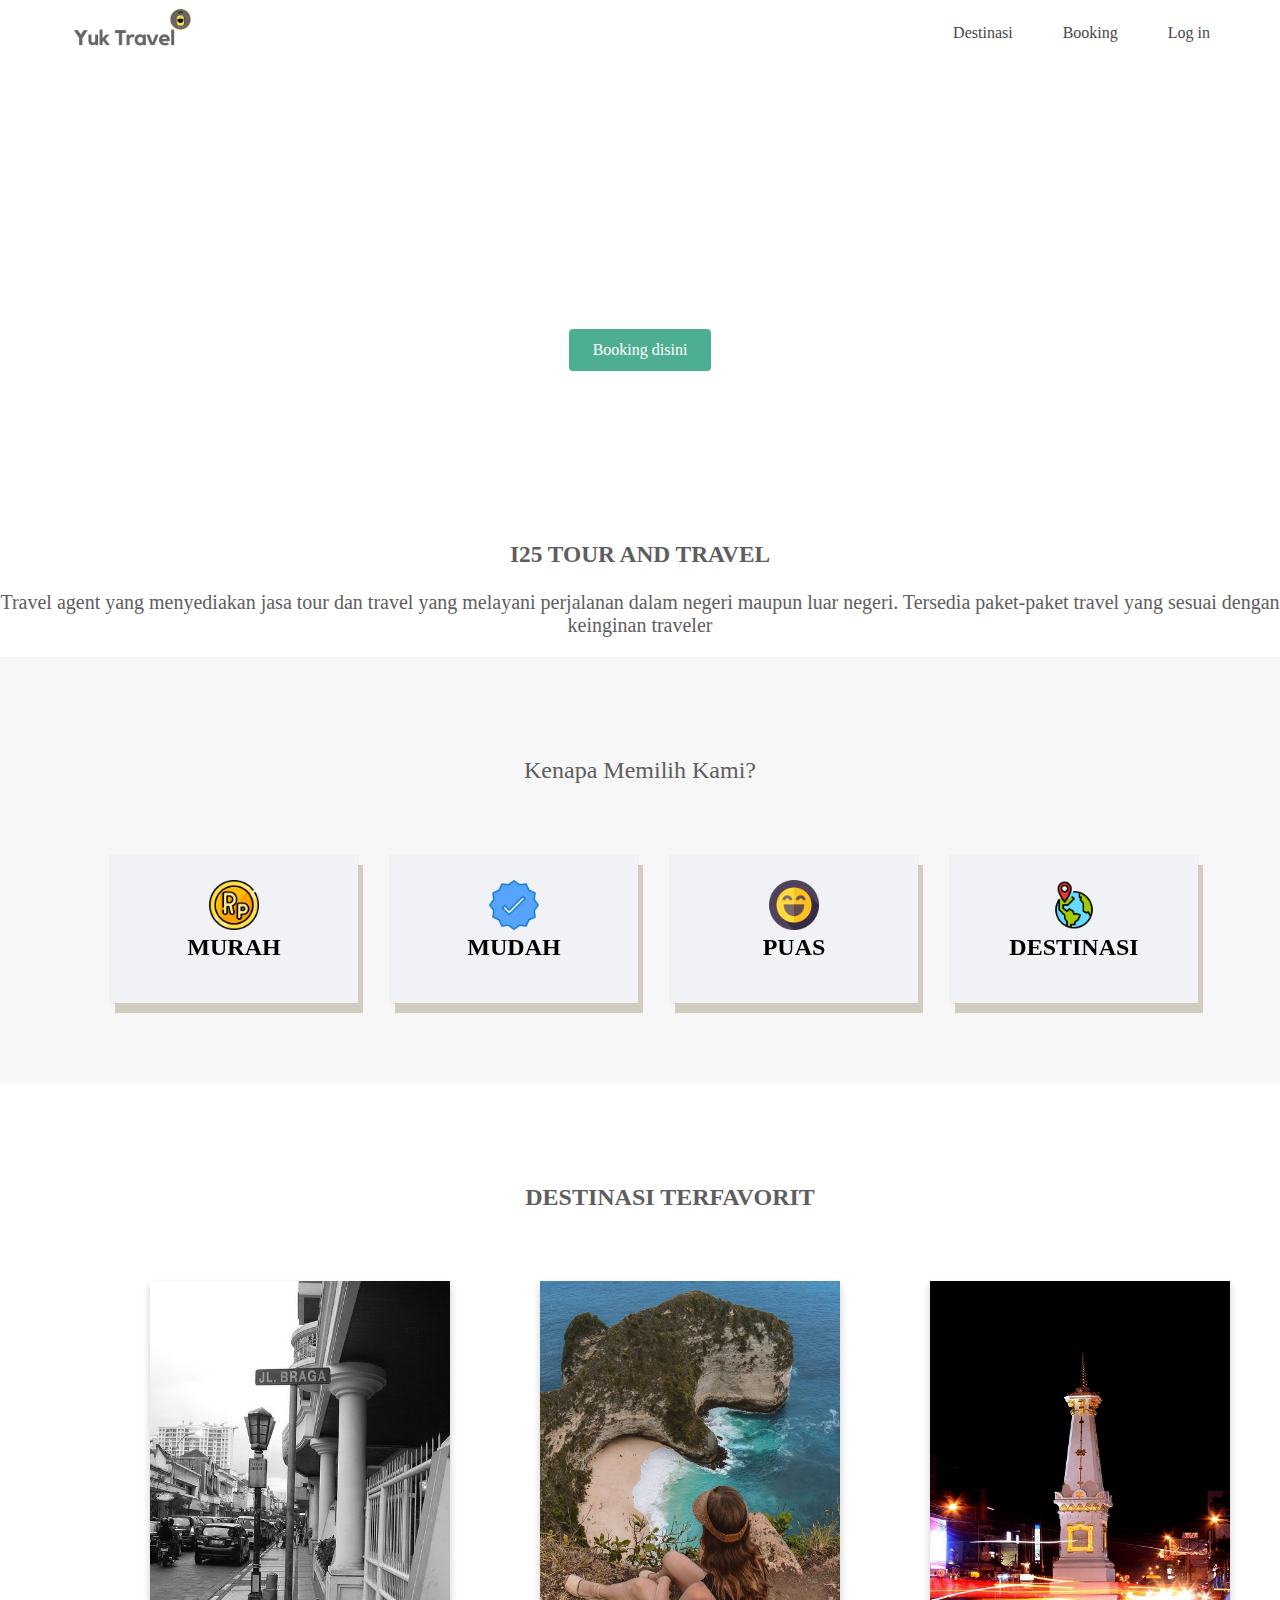
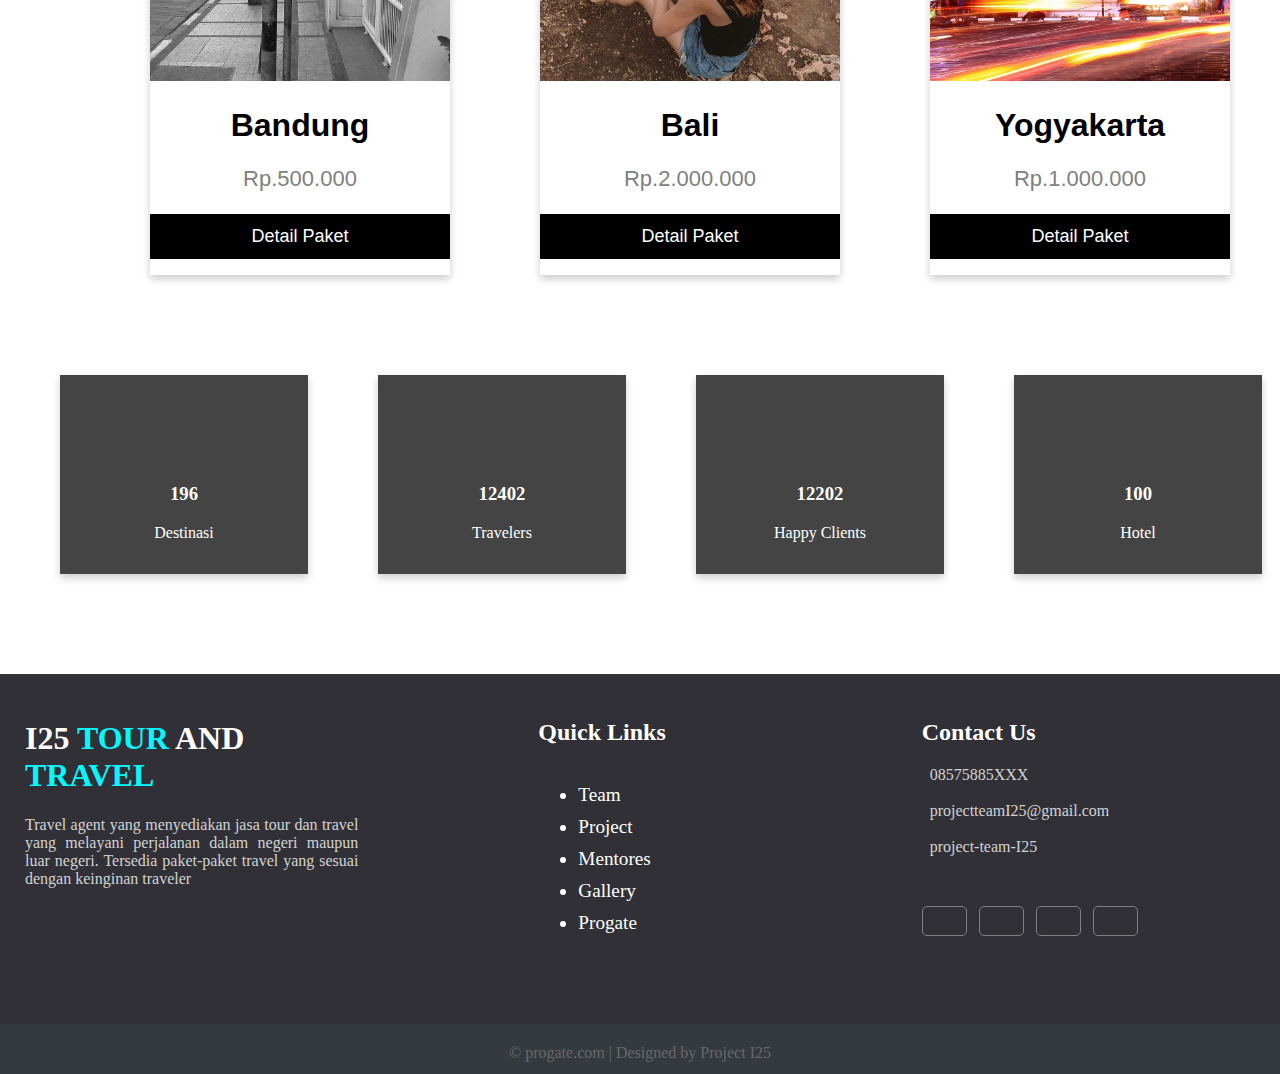
<file: index.html>
<!DOCTYPE html>
<html>
  <head>
    <meta charset="utf-8">
    <meta name="viewport" content="width=device-width, initial-scale=1.0">
    <title>Yuk Travel</title>
    <link rel="stylesheet" href="stylesheet.css">
    <link rel="stylesheet" href="responsive.css">
    <link rel="stylesheet" href="https://use.fontawesome.com/releases/v5.8.1/css/all.css" integrity="sha384-50oBUHEmvpQ+1lW4y57PTFmhCaXp0ML5d60M1M7uH2+nqUivzIebhndOJK28anvf" crossorigin="anonymous">
  </head>
  <body>
      <!-- header -->
    <header>
      <div class="container">
        <div class="header-left">
          <img class="logo" src="img/Yuk Travel.png">
        </div>
        <span class="fa fa-bars menu-icon"></span>
        <div class="header-right">
          <a href="#">Destinasi</a>
          <a href="#">Booking</a>
          <a href="#" class="login">Log in</a>
        </div>
      </div>
    </header>
    <!-- header end -->

    <!-- menu utama -->
     <div class="top-wrapper">
      <div class="container">
        <h1>WELCOME TO I25 TOUR AND TRAVEL</h1>
        <h2>Penyempurna Liburanmu</h2>
        <div class="btn-wrapper">
          <a href="#" class="btn signup">Booking disini</a>
        </div>
      </div>
    </div>
    <!-- menu utama end -->

    <!-- menu tambahan -->
    <div class="judul">
        <h3>I25 TOUR AND TRAVEL</h3>
        <P>Travel agent yang menyediakan jasa tour dan travel yang melayani perjalanan dalam negeri maupun luar negeri. Tersedia paket-paket travel yang sesuai dengan keinginan traveler</P>
    </div>
    <div class="lesson-wrapper">
      <div class="container">
        <div class="heading">
          <h2>Kenapa Memilih Kami?</h2>
        </div>
        <div class="lessons">
            <div class="flip-box">
                <div class="flip-box-inner">
                  <div class="flip-box-front">
                      <img class="rupiah" src="img/indonesian-rupiah.png">
                      <h2>MURAH</h2>
                  </div>
                  <div class="flip-box-back">
                    <p>Harga yang murah dengan berbagai paket yang disediakan</p>
                  </div>
                </div>
            </div>
            <div class="flip-box">
                <div class="flip-box-inner">
                  <div class="flip-box-front">
                    <img class="ceklis" src="img/correct.png">
                    <h2>MUDAH</h2>
                  </div>
                  <div class="flip-box-back">
                    <p>Proses booking yang sangat mudah</p>
                  </div>
                </div>
            </div>
            <div class="flip-box">
                <div class="flip-box-inner">
                  <div class="flip-box-front">
                    <img class="puas" src="img/happy.png">
                    <h2>PUAS</h2>
                  </div>
                  <div class="flip-box-back">
                    <p>Pelayanan yang kami berikan adalah yang terbaik dengan garansi kepuasan yang sangat baik</p>
                  </div>
                </div>
            </div>
            <div class="flip-box">
                <div class="flip-box-inner">
                  <div class="flip-box-front">
                    <img class="destinasi" src="img/destination.png">
                    <h2>DESTINASI</h2>
                  </div>
                  <div class="flip-box-back">
                    <p>Pilihan destinasi yang tersedia sangat banyak</p>
                  </div>
                </div>
            </div>
          <div class="clear"></div>
        </div>
      </div>
    </div>
    <div class="rekomendasi">
        <div class="heading1">
            <h2>DESTINASI TERFAVORIT</h2>
        </div>
        <div class="card">
            <img src="img/Bragaweg.jpg" alt="Bandung" style="width:100%">
            <h1>Bandung</h1>
            <p class="price">Rp.500.000</p>
            <p><button>Detail Paket</button></p>
        </div>
        <div class="card">
            <img src="img/Kelingking Beach Nusa Penida, Bali - Wishing on a Waterfall.jpg" alt="Bali" style="width:100%">
            <h1>Bali</h1>
            <p class="price">Rp.2.000.000</p>
            <p><button>Detail Paket</button></p>
        </div>
        <div class="card">
            <img src="img/Tugu Jogja - a night at the _Tugu_, a historical….jpg" alt="Yogyakarta" style="width:100%">
            <h1>Yogyakarta</h1>
            <p class="price">Rp.1.000.000</p>
            <p><button>Detail Paket</button></p>
        </div>
    </div>

    <div class="counter">
        <div class="row">
            <div class="column">
              <div class="card1">
                <p><i class="fa fa-plane" aria-hidden="true"></i></p>
                <h3>196</h3>
                <p>Destinasi</p>
              </div>
            </div>
          
            <div class="column">
              <div class="card1">
                <p><i class="fa fa-users" aria-hidden="true"></i></p>
                <h3>12402</h3>
                <p>Travelers</p>
              </div>
            </div>
          
            <div class="column">
              <div class="card1">
                <p><i class="fa fa-thumbs-up" aria-hidden="true"></i></p>
                <h3>12202</h3>
                <p>Happy Clients</p>
              </div>
            </div>
          
            <div class="column">
              <div class="card1">
                <p><i class="fa fa-bed" aria-hidden="true"></i></p>
                <h3>100</h3>
                <p>Hotel</p>
              </div>
            </div>
          </div>
    </div>
    <!-- menu tambahan end -->

    <!-- footer -->
    <div class="footer">
		<div class="footer-content">
			<div class="footer-section about"> 
				<h1 class="logo-text">I25 <span>TOUR </span> AND <span>TRAVEL</span></h1>
				<p>
					Travel agent yang menyediakan jasa tour dan travel yang melayani perjalanan dalam negeri maupun luar negeri. Tersedia paket-paket travel yang sesuai dengan keinginan traveler
				</p>
			</div>
			<div class="footer-section links">
				<h2>Quick Links</h2>
				<br>
				<ul>
					<a href="#">
						<li>Team</li>
					</a>
					<a href="#">
						<li>Project</li>
					</a>
					<a href="#">
						<li>Mentores</li>
					</a>
					<a href="#">
						<li>Gallery</li>
					</a>
					<a href="#">
						<li>Progate</li>
					</a>
				</ul>
			</div>
			<div class="footer-section contact-form">
        <h2>Contact Us</h2>
        <div class="kontak">
          <i class="fas fa-phone"></i> &nbsp; 08575885XXX <br><br>
          <i class="fas fa-envelope"></i> &nbsp; projectteamI25@gmail.com<br> <br>
          <i class="fab fa-github"></i> &nbsp; project-team-I25 <br>
        </div>
				<div class="socials">
					<a href="#"><i class="fab fa-facebook"></i></a>
					<a href="#"><i class="fab fa-instagram"></i></a>
					<a href="#"><i class="fab fa-twitter"></i></a>
					<a href="#"><i class="fab fa-youtube"></i></a>
				</div>
			</div>
		</div>
		<div class="footer-bottom">
			&copy; progate.com | Designed by Project I25
		</div>
	</div>
    <!-- footer end -->
  </body>
</html>
</file>
<file: stylesheet.css>
/* style header */
  * {
    box-sizing: border-box;
  }
  
  body {
    margin: 0;
    font-family: "Lucida Grande";
  }
  
  a {
    text-decoration: none;
  }
  
  .clear {
    clear: left;
  }
  
  .container {
    max-width: 1170px;
    width: 100%;
    padding: 0 15px;
    margin: 0 auto;
  }
  
  .top-wrapper {
    padding: 180px 0 100px 0;
    background-image: url(https://image.freepik.com/free-photo/top-view-travel-kit-elements-table_23-2148315777.jpg);
    background-size: cover;
    color: white;
    text-align: center;
  }
  
  .top-wrapper h1 {
    opacity: 0.7;
    font-size: 45px;
    letter-spacing: 5px;
    margin-bottom: 10px;
  }
  
  .btn-wrapper {
    text-align: center;
    margin: 20px 0;
  }
  
  .btn-wrapper p {
    margin: 10px 0;
  }
  
  .signup {
    background-color: #239b76;
  }

  .judul {
    text-align: center;
    margin-top: 50px;
    color: #5f5d60;
    font-size: 20px;
  }
  
  .flip-box {
    background-color: transparent;
    width: 250px;
    height: 150px;
    border: 1px solid #f1f1f1;
    perspective: 1000px;
    float: left;
    margin-left: 30px;
  }
  
  .flip-box-inner {
    position: relative;
    width: 100%;
    height: 100%;
    text-align: center;
    transition: transform 0.8s;
    transform-style: preserve-3d;
    display: flex;
    flex: auto;
  }
  
  .flip-box:hover .flip-box-inner {
    transform: rotateY(180deg);
  }
  
  .flip-box-front, .flip-box-back {
    position: absolute;
    width: 100%;
    height: 100%;
    -webkit-backface-visibility: hidden;
    backface-visibility: hidden;
  }

  .flip-box-front h2 {
    margin-top: 0px;
  }

  .flip-box-back p {
    margin-top: 60px;
  }
  
  .flip-box-front {
    background-color: #f1f2f6;
    color: black;
    box-shadow: 5px 10px #d1ccc0;
  }
  
  .flip-box-back {
    background-color: #63cdda;
    color: white;
    transform: rotateY(180deg);
  }

  .rupiah {
    width: 50px;
    margin-top: 25px;
  }
  .ceklis {
    width: 50px;
    margin-top: 25px;
  }
  .puas {
    width: 50px;
    margin-top: 25px;
  }
  .destinasi {
    width: 50px;
    margin-top: 25px;
  }
  
  .btn {
    padding: 12px 24px;
    color: white;
    display: inline-block;
    opacity: 0.8;
    border-radius: 4px;
    text-align: center;
  }
  
  .btn:hover {
    opacity: 1;
  }
  
  .fa {
    margin-right: 5px;
  }
  
  header {
    height: 65px;
    width: 100%;
    background-color: rgba(255, 255, 255,1.0);
    position :fixed;
    top: 0;
    z-index: 10;
  }
  
  .logo {
    width: 124px;
  }
  
  .header-left {
    float: left;
  }
  
  .header-right {
    float: right;
    margin-right: -25px;
  }
  
  .header-right a {
    line-height: 65px;
    padding: 0 25px;
    color: #464749;
    display: block;
    float: left;
    transition: all 0.5s;
  }
  
  .header-right a:hover {
    background-color: rgba(19, 182, 204, 0.3);
  }
  
  .menu-icon {
    color: white;
    float: right;
    font-size: 25px;
    padding: 21px 0;
    display: none;
  }
  
  
  .lesson-wrapper {
    padding-bottom: 80px;
    padding-left: 5%;
    padding-right: 5%;
    background-color: #f7f7f7;
    text-align: center;
  }

  .lesson {
    display: flex;
    flex: auto;
  }
  
  .heading {
    padding-top: 80px;
    padding-bottom: 50px;
    color: #5f5d60;
  }
  
  .heading h2 {
    font-weight: normal;
  }

  .card {
    box-shadow: 0 4px 8px 0 rgba(0, 0, 0, 0.2);
    max-width: 300px;
    text-align: center;
    font-family: arial;
    float: left;
    margin-left: 90px;
  }
  
  .price {
    color: grey;
    font-size: 22px;
  }
  
  .card button {
    border: none;
    outline: 0;
    padding: 12px;
    color: white;
    background-color: #000;
    text-align: center;
    cursor: pointer;
    width: 100%;
    font-size: 18px;
  }
  
  .card button:hover {
    opacity: 0.7;
  }

  .heading1 {
    padding-top: 80px;
    padding-bottom: 50px;
    color: #5f5d60;
    text-align: center;
  }

  .rekomendasi {
    margin-left: 60px;
    margin-bottom: 100px;
  }
  
  .heading h3 {
    font-weight: normal;
  }
  
 /* Float four columns side by side */
.column {
  float: left;
  width: 20%;
  padding: 0 5px;
  margin-left: 60px;
}

.row {margin: 0 -5px;}

/* Clear floats after the columns */
.row:after {
  content: "";
  display: table;
  clear: both;
}

/* Style the counter cards */
.card1 {
  box-shadow: 0 4px 8px 0 rgba(0, 0, 0, 0.2);
  padding: 16px;
  text-align: center;
  background-color: #444;
  color: white;
}

.fa {font-size:50px;}

.counter .column{
  margin-top: 100px;
  margin-bottom: 100px;
}


.footer {
	background: #303036;
	color: #d3d3d3;
	height: 400px;
	position: relative;
}

.footer .footer-content {
	height: 350px;
	display: flex;
}

.footer .footer-content .footer-section {
	flex: 1;
	padding: 25px;
}

.footer .footer-content h1,
.footer .footer-content h2 {
	color: white;
}

.footer .footer-content .about h1 span {
	color: #05f7ff;
}

.footer .footer-content .about p {
	text-align: justify;
}

.footer .footer-content .contact-form .socials a:hover {
	color: white;
	transition: all .3s;
}

.links {
  margin-left: 130px;
}

.footer .footer-content .links ul a {
	display: block;
	margin-bottom: 10px;
	font-size: 1.2em;
	transition: all .3s;
	color: white;
	text-decoration: none;
}

.footer .footer-content .links ul {
	margin-top: 0px;
}

.footer .footer-content .links ul a:hover {
	color: white;
	margin-left: 15px;
	transition: all .3s;
}

.footer .footer-content .contact-form span {
	display: block;
	font-size: 1.3em;
	margin: 8px 8px;
}

.footer .footer-content .contact-form .socials a {
	border: 1px solid grey;
	width: 45px;
	height: 30px;
	padding-top: 5px;
	margin-right: 8px;
	margin-top: 30px;
	text-align: center;
	display: inline-block;
	font-size: 1.5em;
	border-radius: 5px;
	transition: all .3s;
}

.footer .footer-bottom {
	background: #343a40;
	color: #686868;
	height: 50px;
	width: 100%;
	text-align: center;
	position: absolute;
	bottom: 0px;
	left: 0px;
	padding-top: 20px;
}

.kontak {
  margin-bottom: 20px;
}
</file>
<file: responsive.css>
/* Untuk Tablet */
@media all and (max-width: 1000px) {
    .lesson {
      width: 50%;
      margin-bottom: 50px;
      
    }
    
    .top-wrapper h1 {
      font-size: 32px;
    }
    
    .heading h2 {
      font-size: 20px;
    }

    .signup {
        margin-left: -10px;
    }

    .lessons {
        flex-wrap: wrap;
        line-height: 20px;
        width: 600px;
      margin-left: 40px;
    }

    .card {
        margin-left: 20px;
        width: 25%;
        margin-right: 20px;
    }

    .heading1 {
        margin-left: -90px;
    }

    .column {
        flex-wrap: wrap;
        width: 100%;
        margin-left: -20px;
    }

    .card1 {
        margin-top: -50px;
        margin-bottom: -200px;
        width: 103%;
    }

    .row {
        line-height: 10px;
    }
    footer {
        flex-direction: column;
    }
    .footer .footer-content {
        border: none;
    }

    .links {
      margin-left: 40px;
    }

    .about h1 {
        font-size: 13px;
    }

    .about p {
        font-size: 10px;
    }

    .footer .footer-content .footer-section {
        border: none;
        width: 5%;
    }

    .footer .footer-content h2 {
        font-size: 13px;
    }

    .footer .footer-content .links ul a {
        font-size: 10px;
        margin-left: -20px;
    }

    footer .footer-content .contact-form span {
      font-size: 10px;
    }
   
  }
  
  /* Untuk Smartphone */
  @media all and (max-width: 670px) {
    .lesson {
      width: 100%;
    }
    
    footer {
      text-align: center;
    }
    
    .btn {
      width: 100%;
    }
    
    .top-wrapper {
      text-align: left;
    }
    
    .header-right {
      display: none;
    }
    
    .menu-icon {
      display: block;
    }
    
    .top-wrapper h1 {
      font-size: 17px;
      line-height: 36px;
    }

    .top-wrapper h2 {
        font-size: 20px;
    }
    
    .top-wrapper p {
      font-size: 14px;
      line-height: 20px;
    }

    .flip-box {
     float: none;
     margin-left: -100px;
     margin-bottom: 20px;
    }

    .card {
    width: 100%;
    margin-left: 0px;
    margin-bottom: 20px;
    }

    .heading1 h2 {
        margin-left: 40px;
    }
    .lessons {
      margin-left: 150px;
    }

    .links {
      margin-left: -20px;
    }

    .footer-section .contact-form .kontak {
      font-size: 10px;
    }
  }
</file>
